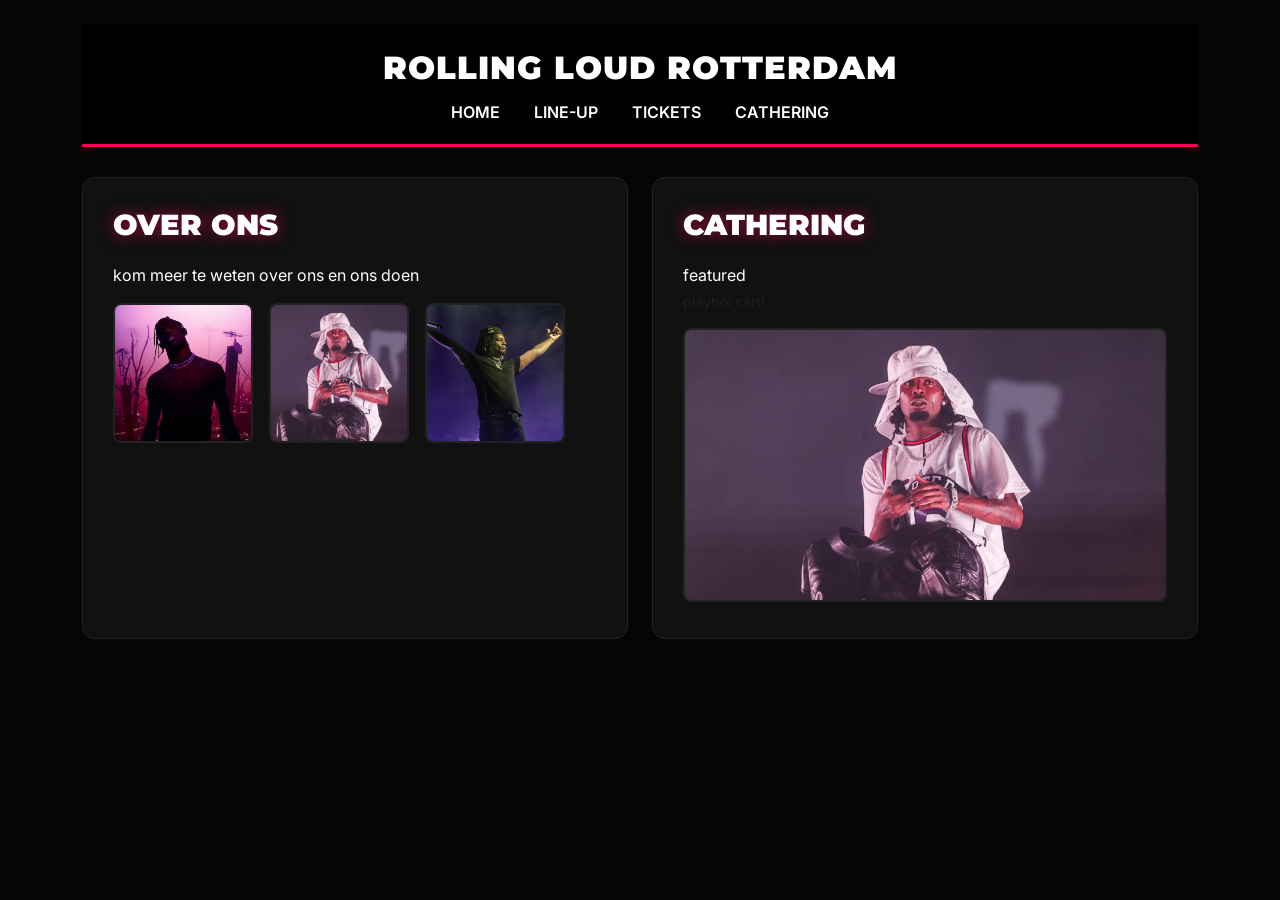
<file: index.html>
<!DOCTYPE html>
<html lang="nl">
<head>
    <meta charset="UTF-8">
    <meta name="viewport" content="width=device-width, initial-scale=1.0">
    <title>Rolling Loud Rotterdam - Home</title>
    <link href="https://cdn.jsdelivr.net/npm/bootstrap@5.3.2/dist/css/bootstrap.min.css" rel="stylesheet">
    <link rel="stylesheet" href="style.css">
</head>
<body>

    <div class="container mt-4">
        <header class="custom-header">
            <div>rolling loud Rotterdam</div>
            <nav class="custom-nav mt-2">
                <a href="index.html">home</a>
                <a href="artists.html">line-up</a> <a href="tickets.html">tickets</a>
                <a href="cathering.html">cathering</a>
            </nav>
        </header>

        <div class="row g-4">
            <div class="col-md-6">
                <div class="content-box">
                    <h2 class="box-title">over ons</h2>
                    <p>kom meer te weten over ons en ons doen</p>
                    <div class="d-flex gap-3 flex-wrap mt-3">
                        <a href="artists.html" class="artist-hover-link">
                            <img src="travis rotterdam.jpg" alt="Travis Scott" class="preview-img">
                        </a>
                        <a href="artists.html" class="artist-hover-link">
                            <img src="carti rotterdam.jpg" alt="Playboi Carti" class="preview-img">
                        </a>
                        <a href="artists.html" class="artist-hover-link">
                            <img src="ken rotterdam.jpg" alt="Ken Carson" class="preview-img">
                        </a>
                    </div>
                </div>
            </div>

            <div class="col-md-6">
                <div class="content-box">
                    <h2 class="box-title">cathering</h2>
                    <p class="mb-1">featured</p>
                    <p class="text-muted small">playboi carti</p>
                    <a href="artists.html" class="artist-hover-link">
                        <img src="carti rotterdam.jpg" alt="Featured" class="big-preview-img">
                    </a>
                </div>
            </div>
        </div>
    </div>

    <script src="script.js"></script>
</body>
</html>
</file>
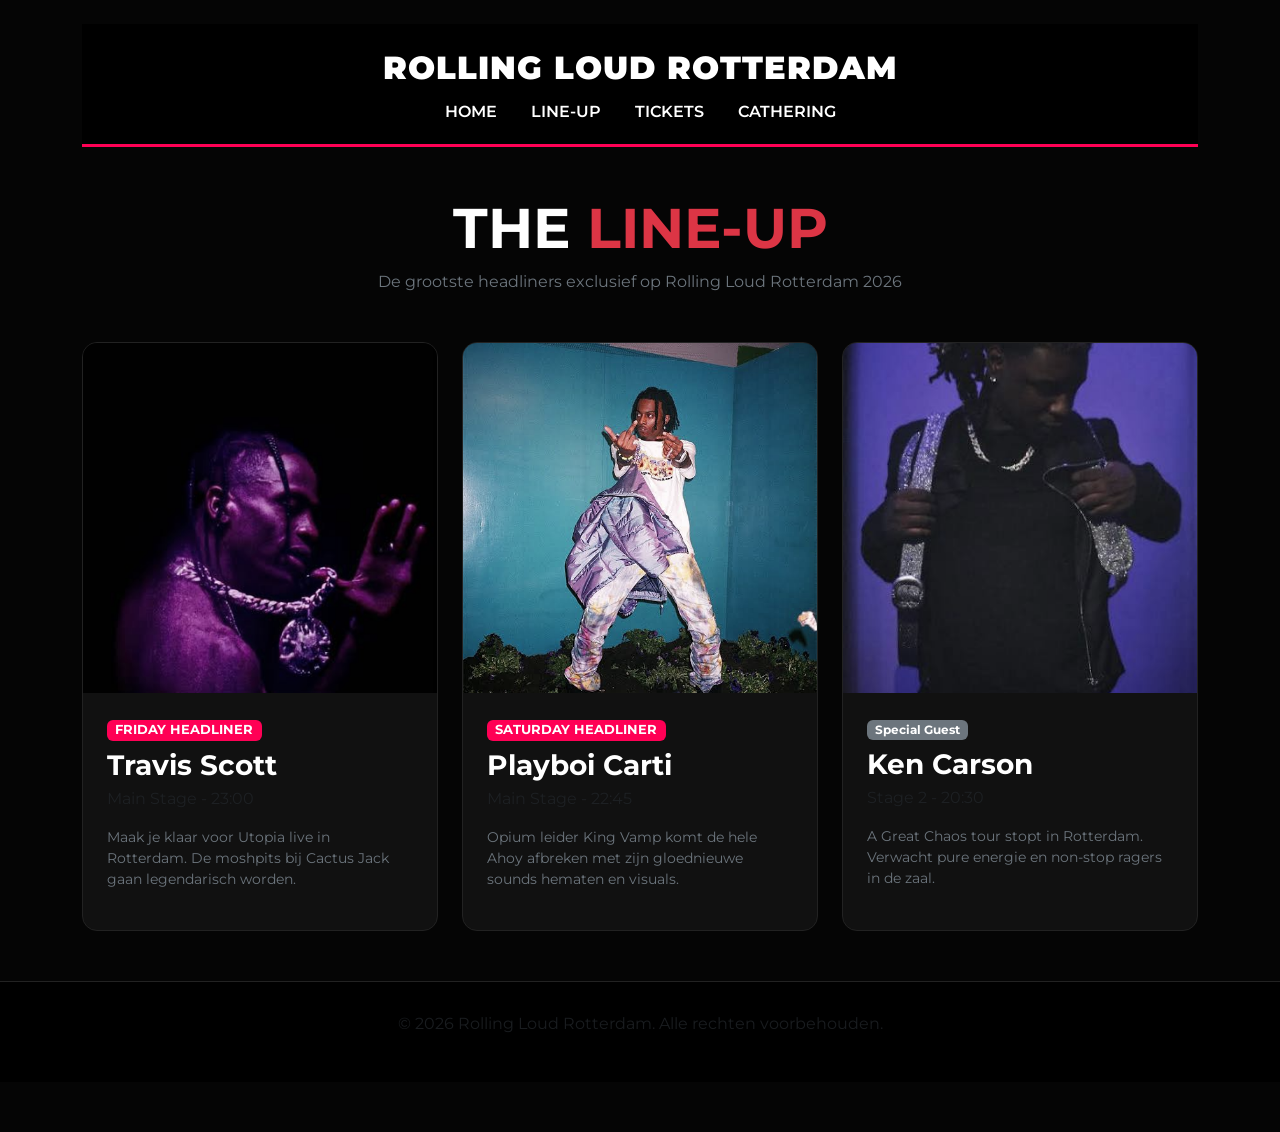
<file: artists.html>
<!DOCTYPE html>
<html lang="nl">
<head>
    <meta charset="UTF-8">
    <meta name="viewport" content="width=device-width, initial-scale=1.0">
    <title>Rolling Loud - Line-up</title>
    <link href="https://cdn.jsdelivr.net/npm/bootstrap@5.3.2/dist/css/bootstrap.min.css" rel="stylesheet">
    <link href="https://fonts.googleapis.com/css2?family=Montserrat:wght@400;700;900&display=swap" rel="stylesheet">
    <link rel="stylesheet" href="https://cdnjs.cloudflare.com/ajax/libs/font-awesome/6.4.0/css/all.min.css">
    <link rel="stylesheet" href="style.css"> <!-- Zorgt dat je globale styles laden -->
    <style>
        body { background-color: #050505; color: #ffffff; font-family: 'Montserrat', sans-serif; }
        .artist-card {
            background-color: #111;
            border: 1px solid #222;
            border-radius: 15px;
            overflow: hidden;
            transition: 0.3s;
        }
        .artist-card:hover {
            transform: translateY(-10px);
            border-color: #ff0055;
            box-shadow: 0 5px 20px rgba(255, 0, 85, 0.3);
        }
        .artist-img {
            height: 350px;
            object-fit: cover;
            width: 100%;
            filter: grayscale(30%);
            transition: 0.3s;
        }
        .artist-card:hover .artist-img {
            filter: grayscale(0%);
        }
        .badge-custom {
            background-color: #ff0055;
            text-transform: uppercase;
            font-size: 0.8rem;
        }
        footer { background-color: #000; border-top: 1px solid #222; padding: 30px 0; margin-top: 50px; }
    </style>
</head>
<body>

    <!-- De gecentreerde topbar van de eerste pagina -->
    <div class="container mt-4">
        <header class="custom-header">
            <div>rolling loud Rotterdam</div>
            <nav class="custom-nav mt-2">
                <a href="index.html">home</a>
                <a href="artists.html">line-up</a>
                <a href="tickets.html">tickets</a>
                <a href="cathering.html">cathering</a>
            </nav>
        </header>
    </div>

    <!-- Content van de Line-up -->
    <div class="container my-5">
        <div class="text-center mb-5">
            <h1 class="fw-900 text-uppercase display-4 fw-bold">The <span class="text-danger">Line-Up</span></h1>
            <p class="text-secondary">De grootste headliners exclusief op Rolling Loud Rotterdam 2026</p>
        </div>

        <div class="row g-4">
            <div class="col-md-4">
                <div class="artist-card h-100">
                    <img src="travis paars tuffy.jpg" class="artist-img" alt="Travis Scott">
                    <div class="p-4">
                        <span class="badge badge-custom mb-2">Friday Headliner</span>
                        <h3 class="fw-bold mb-1">Travis Scott</h3>
                        <p class="text-muted">Main Stage - 23:00</p>
                        <p class="text-secondary small">Maak je klaar voor Utopia live in Rotterdam. De moshpits bij Cactus Jack gaan legendarisch worden.</p>
                    </div>
                </div>
            </div>

            <div class="col-md-4">
                <div class="artist-card h-100">
                    <img src="carti paars tuff.jpg" class="artist-img" alt="Playboi Carti">
                    <div class="p-4">
                        <span class="badge badge-custom mb-2">Saturday Headliner</span>
                        <h3 class="fw-bold mb-1">Playboi Carti</h3>
                        <p class="text-muted">Main Stage - 22:45</p>
                        <p class="text-secondary small">Opium leider King Vamp komt de hele Ahoy afbreken met zijn gloednieuwe sounds hematen en visuals.</p>
                    </div>
                </div>
            </div>

            <div class="col-md-4">
                <div class="artist-card h-100">
                    <img src="kennie purp.jpg" class="artist-img" alt="Ken Carson">
                    <div class="p-4">
                        <span class="badge bg-secondary mb-2">Special Guest</span>
                        <h3 class="fw-bold mb-1">Ken Carson</h3>
                        <p class="text-muted">Stage 2 - 20:30</p>
                        <p class="text-secondary small">A Great Chaos tour stopt in Rotterdam. Verwacht pure energie en non-stop ragers in de zaal.</p>
                    </div>
                </div>
            </div>
        </div>
    </div>

    <footer class="text-center text-muted">
        <div class="container"><p>&copy; 2026 Rolling Loud Rotterdam. Alle rechten voorbehouden.</p></div>
    </footer>

    <script src="https://cdn.jsdelivr.net/npm/bootstrap@5.3.2/dist/js/bootstrap.bundle.min.js"></script>
    <script src="script.js"></script>
</body>
</html>
</file>
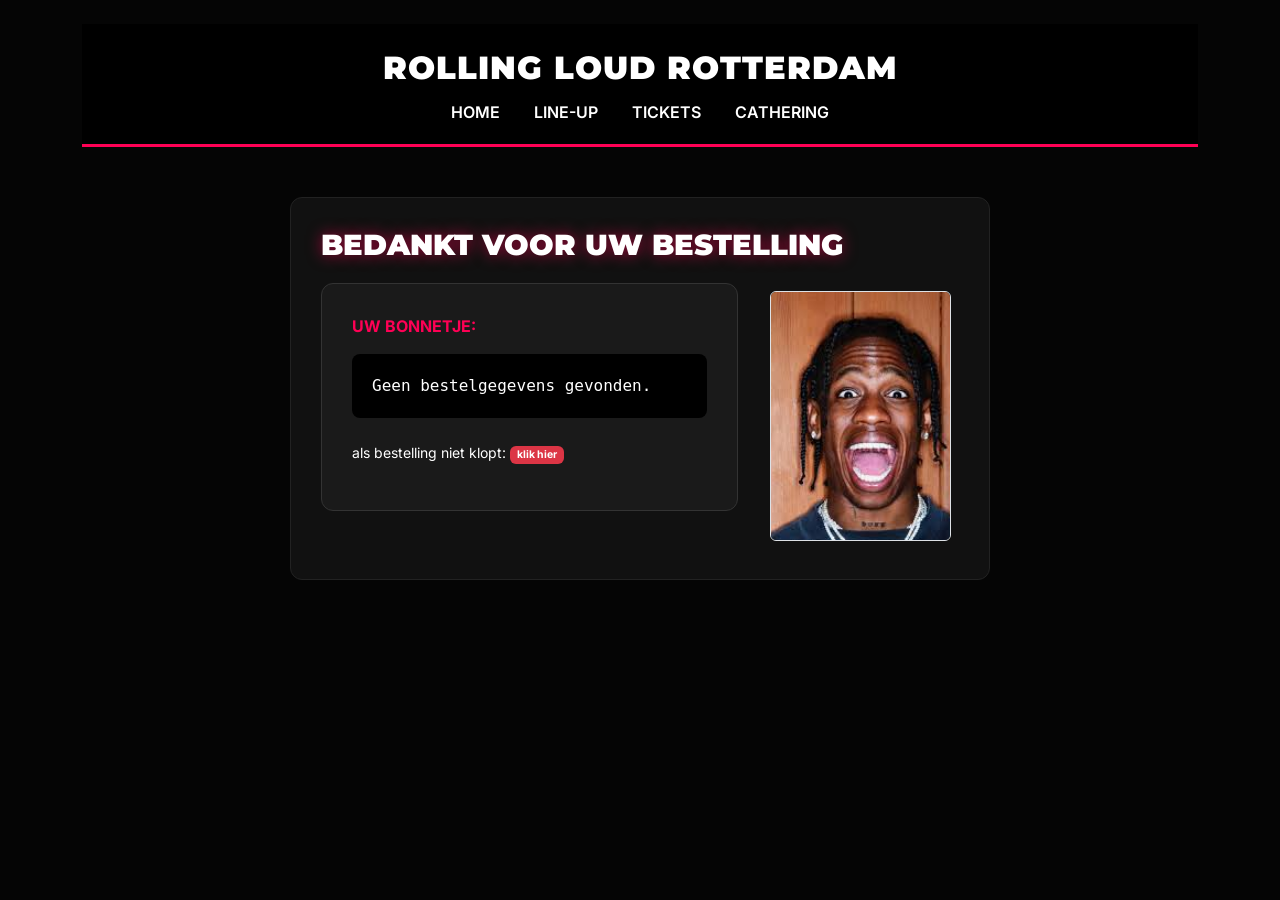
<file: bedankt.html>
<!DOCTYPE html>
<html lang="nl">
<head>
    <meta charset="UTF-8">
    <meta name="viewport" content="width=device-width, initial-scale=1.0">
    <title>Rolling Loud Rotterdam - Bedankt</title>
    <link href="https://cdn.jsdelivr.net/npm/bootstrap@5.3.2/dist/css/bootstrap.min.css" rel="stylesheet">
    <link rel="stylesheet" href="style.css">
</head>
<body>

    <div class="container mt-4">
        <header class="custom-header">
            <div>rolling loud Rotterdam</div>
<nav class="custom-nav mt-2">
    <a href="index.html">home</a>
    <a href="artists.html">line-up</a>
    <a href="tickets.html">tickets</a>
    <a href="cathering.html">cathering</a>
</nav>
        </header>

        <div class="main-box thankyou-box">
            <h2 class="box-title">bedankt voor uw bestelling</h2>
            
            <div class="row g-4">
                <div class="col-md-8">
                    <div class="white-panel">
                        <p class="fw-bold text-uppercase" style="color: #ff0055;">uw bonnetje:</p>
                        
                        <div id="receipt-data" class="mb-4" style="color: #ffffff; background-color: #000000; padding: 20px; border-radius: 8px; font-family: monospace;"></div>
                        
                        <p class="small">als bestelling niet klopt: <a href="cathering.html" class="badge bg-danger text-white text-decoration-none">klik hier</a></p>
                    </div>
                </div>
                
                <div class="col-md-4">
                    <div class="p-2 h-100">
                        <div class="ticket-image-container border rounded h-100">
                            <img src="travis blij.jpeg" alt="Bestelling Afgerond" class="ticket-side-img">
                        </div>
                    </div>
                </div>
            </div>
        </div>
    </div>

    <script src="script.js"></script>
</body>
</html>
</file>
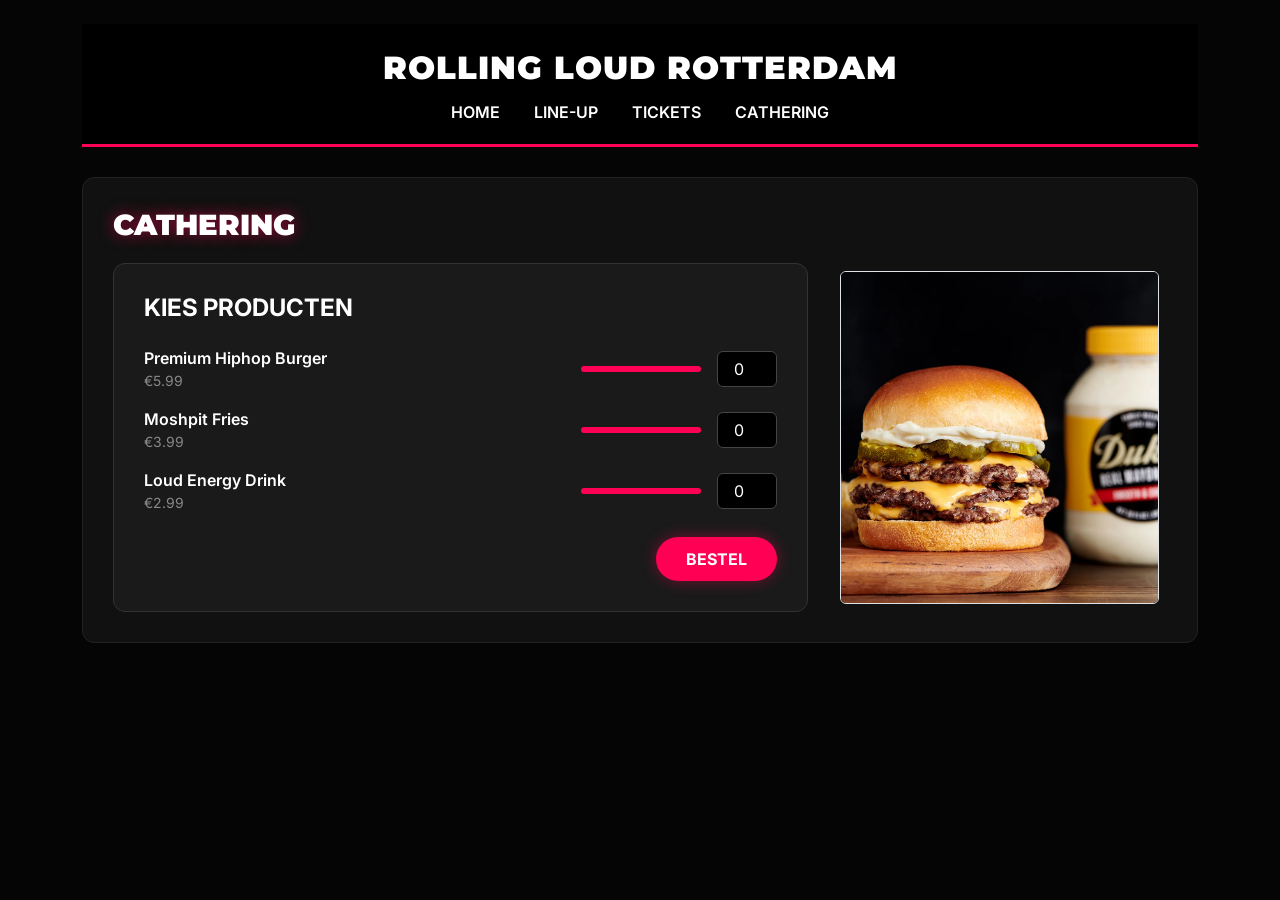
<file: cathering.html>
<!DOCTYPE html>
<html lang="nl">
<head>
    <meta charset="UTF-8">
    <meta name="viewport" content="width=device-width, initial-scale=1.0">
    <title>Rolling Loud Rotterdam - Cathering</title>
    <link href="https://cdn.jsdelivr.net/npm/bootstrap@5.3.2/dist/css/bootstrap.min.css" rel="stylesheet">
    <link rel="stylesheet" href="style.css">
</head>
<body>

    <div class="container mt-4">
        <header class="custom-header">
            <div>rolling loud Rotterdam</div>
<nav class="custom-nav mt-2">
    <a href="index.html">home</a>
    <a href="artists.html">line-up</a>
    <a href="tickets.html">tickets</a>
    <a href="cathering.html">cathering</a>
</nav>
        </header>

        <div class="main-box">
            <h2 class="box-title">cathering</h2>
            
            <div class="row g-4">
                <div class="col-md-8">
                    <div class="white-panel">
                        <h4 class="mb-4 text-uppercase fw-bold">kies producten</h4>
                        
                        <form id="catering-form">
                            <div class="d-flex justify-content-between align-items-center mb-3">
                                <label for="prod1">
                                    <span class="d-block fw-semibold text-white">Premium Hiphop Burger</span>
                                    <span class="d-block small" style="color: #888888;">€5.99</span>
                                </label>
                                <div class="d-flex align-items-center">
                                    <span class="product-line me-3"></span>
                                    <input type="number" id="prod1" min="0" max="10" value="0" style="width: 60px;">
                                </div>
                            </div>

                            <div class="d-flex justify-content-between align-items-center mb-3">
                                <label for="prod2">
                                    <span class="d-block fw-semibold text-white">Moshpit Fries</span>
                                    <span class="d-block small" style="color: #888888;">€3.99</span>
                                </label>
                                <div class="d-flex align-items-center">
                                    <span class="product-line me-3"></span>
                                    <input type="number" id="prod2" min="0" max="10" value="0" style="width: 60px;">
                                </div>
                            </div>

                            <div class="d-flex justify-content-between align-items-center mb-4">
                                <label for="prod3">
                                    <span class="d-block fw-semibold text-white">Loud Energy Drink</span>
                                    <span class="d-block small" style="color: #888888;">€2.99</span>
                                </label>
                                <div class="d-flex align-items-center">
                                    <span class="product-line me-3"></span>
                                    <input type="number" id="prod3" min="0" max="10" value="0" style="width: 60px;">
                                </div>
                            </div>
                            
                            <button type="submit" class="btn-bestel">bestel</button>
                            <div class="clearfix"></div>
                        </form>
                    </div>
                </div>

                <div class="col-md-4">
                    <div class="p-2 h-100">
                        <div class="ticket-image-container border rounded h-100">
                            <img src="burgertje.webp" alt="Premium Hiphop Burger" class="ticket-side-img">
                        </div>
                    </div>
                </div>
            </div>
        </div>
    </div>

    <script src="script.js"></script>
</body>
</html>
</file>
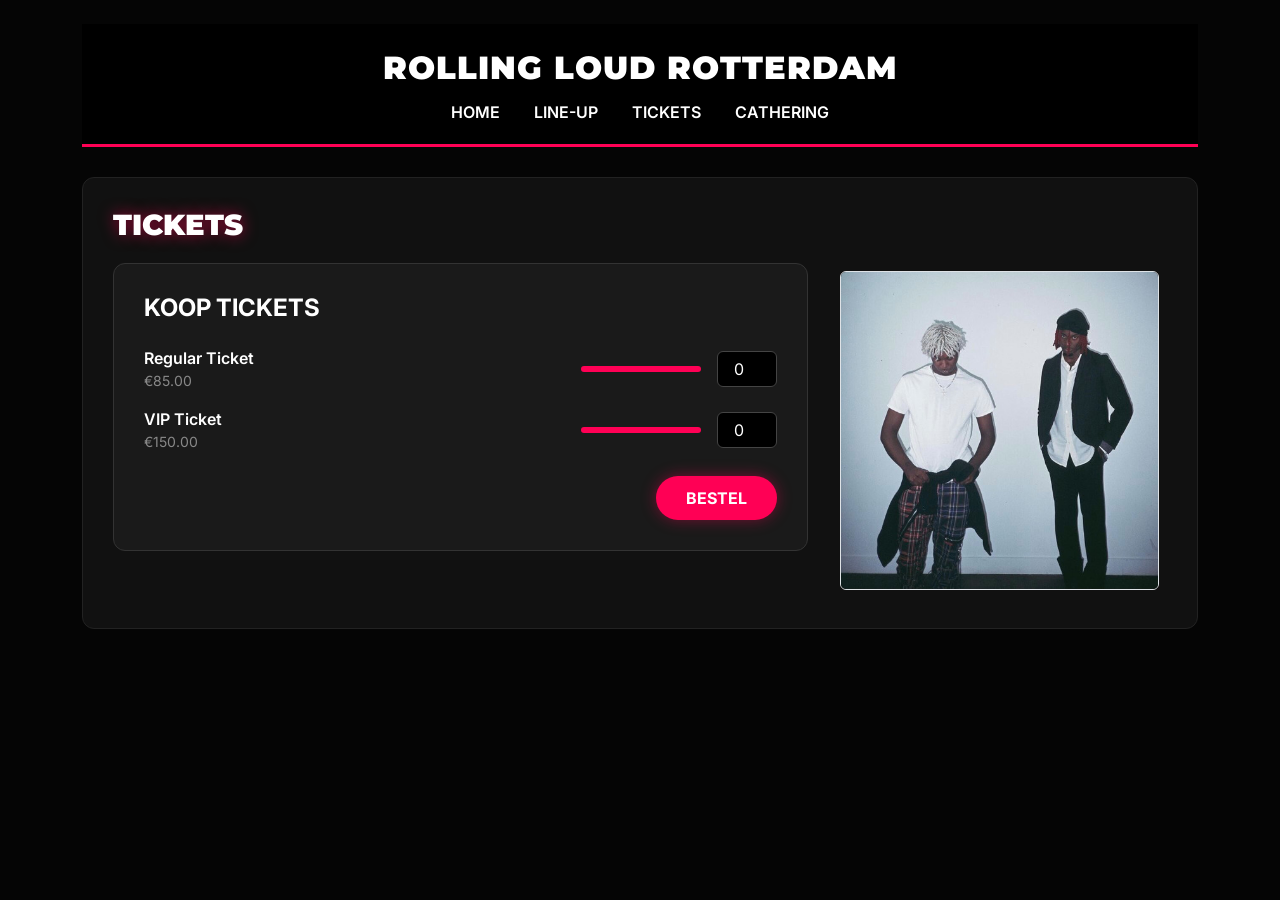
<file: tickets.html>
<!DOCTYPE html>
<html lang="nl">
<head>
    <meta charset="UTF-8">
    <meta name="viewport" content="width=device-width, initial-scale=1.0">
    <title>Rolling Loud Rotterdam - Tickets</title>
    <link href="https://cdn.jsdelivr.net/npm/bootstrap@5.3.2/dist/css/bootstrap.min.css" rel="stylesheet">
    <link rel="stylesheet" href="style.css">
</head>
<body>

    <div class="container mt-4">
        <header class="custom-header">
            <div>rolling loud Rotterdam</div>
<nav class="custom-nav mt-2">
    <a href="index.html">home</a>
    <a href="artists.html">line-up</a>
    <a href="tickets.html">tickets</a>
    <a href="cathering.html">cathering</a>
</nav>
        </header>

        <div class="main-box">
            <h2 class="box-title">tickets</h2>
            
            <div class="row g-4">
                <div class="col-md-8">
                    <div class="white-panel">
                        <h4 class="mb-4 text-uppercase fw-bold">koop tickets</h4>
                        
                        <form id="ticket-form">
                            <div class="d-flex justify-content-between align-items-center mb-3">
                                <label for="ticket1">
                                    <span class="d-block fw-semibold text-white">Regular Ticket</span>
                                    <span class="d-block small" style="color: #888888;">€85.00</span>
                                </label>
                                <div class="d-flex align-items-center">
                                    <span class="product-line me-3"></span>
                                    <input type="number" id="ticket1" min="0" max="10" value="0" style="width: 60px;">
                                </div>
                            </div>
                            
                            <div class="d-flex justify-content-between align-items-center mb-4">
                                <label for="ticket2">
                                    <span class="d-block fw-semibold text-white">VIP Ticket</span>
                                    <span class="d-block small" style="color: #888888;">€150.00</span>
                                </label>
                                <div class="d-flex align-items-center">
                                    <span class="product-line me-3"></span>
                                    <input type="number" id="ticket2" min="0" max="10" value="0" style="width: 60px;">
                                </div>
                            </div>
                            
                            <button type="submit" class="btn-bestel">bestel</button>
                            <div class="clearfix"></div>
                        </form>
                    </div>
                </div>

                <div class="col-md-4">
                    <div class="p-2 h-100">
                        <div class="ticket-image-container border rounded h-100">
                            <img src="ken and carti.jpeg" alt="Tickets" class="ticket-side-img">
                        </div>
                    </div>
                </div>
            </div>
        </div>
    </div>

    <script src="script.js"></script>
</body>
</html>
</file>
<file: style.css>
@import url('https://fonts.googleapis.com/css2?family=Montserrat:wght@800;900&family=Inter:wght@400;600&display=swap');

body {
    background-color: #050505;
    color: #ffffff;
    font-family: 'Inter', sans-serif;
    padding-bottom: 50px;
}

.custom-header {
    background-color: #000000;
    border-bottom: 3px solid #ff0055;
    padding: 20px;
    text-align: center;
    margin-bottom: 30px;
}

.custom-header div {
    font-family: 'Montserrat', sans-serif;
    font-weight: 900;
    text-transform: uppercase;
    font-size: 2rem;
    letter-spacing: 1px;
    color: #ffffff;
}

.custom-nav mt-2 {
    margin-top: 10px;
}

.custom-nav a {
    color: #ffffff;
    text-decoration: none;
    margin: 0 15px;
    font-size: 1rem;
    font-weight: 600;
    text-transform: uppercase;
}

.custom-nav a:hover {
    color: #ff0055;
}

.content-box, .main-box {
    background-color: #111111;
    border: 1px solid #222222;
    padding: 30px;
    border-radius: 12px;
    height: 100%;
}

.box-title {
    font-family: 'Montserrat', sans-serif;
    text-transform: uppercase;
    font-size: 1.8rem;
    font-weight: 900;
    margin-bottom: 20px;
    color: #ffffff;
    text-shadow: 0 0 15px rgba(255, 0, 85, 0.6);
}

.preview-img {
    width: 100%;
    max-width: 140px;
    height: 140px;
    object-fit: cover;
    border-radius: 8px;
    border: 2px solid #222222;
}

.big-preview-img {
    width: 100%;
    height: auto;
    max-height: 300px;
    object-fit: cover;
    border-radius: 8px;
    border: 2px solid #222222;
}

.white-panel {
    background-color: #1a1a1a;
    color: #ffffff;
    padding: 30px;
    border-radius: 12px;
    border: 1px solid #333333;
}

.product-line {
    height: 6px;
    background: #ff0055;
    display: inline-block;
    width: 120px;
    border-radius: 4px;
}

input[type="number"] {
    background-color: #000000;
    border: 1px solid #444444;
    color: #ffffff;
    border-radius: 6px;
    padding: 5px;
    text-align: center;
}

.btn-bestel {
    background-color: #ff0055;
    color: #ffffff;
    border: none;
    padding: 10px 30px;
    text-transform: uppercase;
    font-weight: 700;
    border-radius: 50px;
    float: right;
    cursor: pointer;
    box-shadow: 0 0 15px rgba(255, 0, 85, 0.4);
}

.btn-bestel:hover {
    background-color: #ffffff;
    color: #ff0055;
}

.thankyou-box {
    max-width: 700px;
    margin: 50px auto;
}

.list-unstyled li {
    padding: 10px 0;
    border-bottom: 1px solid #222222;
}

.ticket-image-container {
    background-color: #0b0416;
    overflow: hidden;
    display: flex;
    align-items: center;
    justify-content: center;
    min-height: 250px;
}

.ticket-side-img {
    width: 100%;
    height: 100%;
    object-fit: cover;
}
.product-price {
    color: #FF007F; 
    font-size: 14px;
    font-weight: bold;
}
.artist-hover-link {
    display: inline-block;
    overflow: hidden;
    border-radius: 8px;
    transition: transform 0.3s ease, box-shadow 0.3s ease;
}
.artist-hover-link:hover {
    transform: scale(1.05); 
    box-shadow: 0 0 15px #ff0055; 
    cursor: pointer;
}
.artist-hover-link img {
    transition: filter 0.3s ease;
}
.artist-hover-link:hover img {
    filter: brightness(1.2); 
}
</file>
